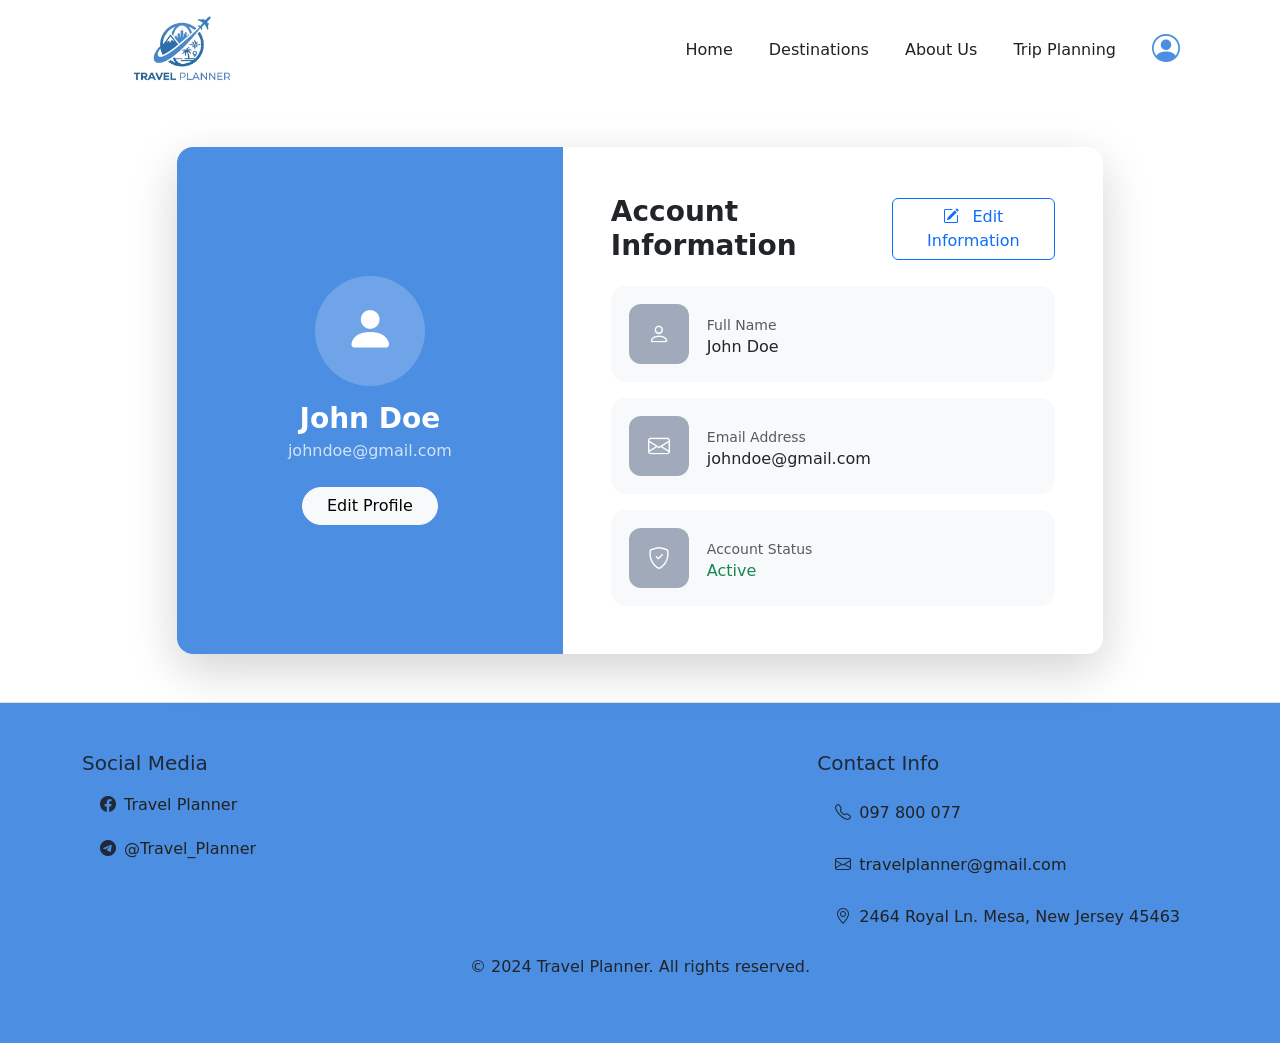
<file: account.html>
<!DOCTYPE html>
<html lang="en">
<head>
    <meta charset="UTF-8">
    <meta name="viewport" content="width=device-width, initial-scale=1.0">
    <title>Account</title>
    <link href="https://cdn.jsdelivr.net/npm/bootstrap@5.3.8/dist/css/bootstrap.min.css" rel="stylesheet"
        integrity="sha384-sRIl4kxILFvY47J16cr9ZwB07vP4J8+LH7qKQnuqkuIAvNWLzeN8tE5YBujZqJLB" crossorigin="anonymous">
    <script src="https://cdn.jsdelivr.net/npm/bootstrap@5.3.8/dist/js/bootstrap.bundle.min.js"
        integrity="sha384-FKyoEForCGlyvwx9Hj09JcYn3nv7wiPVlz7YYwJrWVcXK/BmnVDxM+D2scQbITxI"
        crossorigin="anonymous"></script>
    <link rel="stylesheet" href="https://cdn.jsdelivr.net/npm/bootstrap-icons@1.13.1/font/bootstrap-icons.min.css">
    <link rel="stylesheet" href="css/style.css">
    <link rel="stylesheet" href="css/destinations.css">
    <link rel="stylesheet" href="css/account.css">
</head>
<body>
    <div class="container">
        <nav class="navbar">
            <a class="navbar-brand" href="#">
                <img src="images/logo.png" alt="Logo" class="d-inline-block align-text-top logo">
            </a>

            <ul class="nav justify-content-end d-flex align-items-center">
                <li class="nav-item"><a class="nav-link text-color hover-color" href="index.html">Home</a></li>
                <li class="nav-item"><a class="nav-link text-color hover-color" href="destinations.html">Destinations</a></li>
                <li class="nav-item"><a class="nav-link text-color hover-color" href="about-us.html">About Us</a></li>
                <li class="nav-item"><a class="nav-link text-color hover-color" href="trip-planning.html">Trip Planning</a></li>
                <li class="nav-item"><a class="nav-link active" href="account.html"><b><i class="bi bi-person-circle fs-3"></i></b></a></li>
            </ul>
        </nav>
    </div>

    <div class="container py-5">
    <div class="row justify-content-center">
        <div class="col-lg-10">
            <div class="card border-0 shadow-lg rounded-4 overflow-hidden">
                <div class="row g-0">
                    <!-- Left -->
                    <div class="col-md-5 bg-color text-white d-flex flex-column justify-content-center align-items-center p-5">
                        <div class="profile-avatar mb-3">
                            <i class="bi bi-person-fill"></i>
                        </div>
                        <h3 class="fw-bold mb-1" id="name">John Doe</h3>
                        <p class="opacity-75 mb-4" id="email">johndoe@gmail.com</p>

                        <button class="btn btn-light rounded-pill px-4">
                            Edit Profile
                        </button>
                    </div>

                    <!-- Right -->
                    <div class="col-md-7 p-5">
                        <div class="d-flex justify-content-between align-items-center mb-4">
                            <h3 class="fw-bold mb-0">Account Information</h3>

                            <button class="btn btn-outline-primary" id="editBtn">
                                <i class="bi bi-pencil-square me-2"></i>
                                Edit Information
                            </button>
                        </div>
                        <div class="info-box mb-3">
                            <i class="bi bi-person"></i>
                            <div>
                                <small class="text-muted">Full Name</small>
                                <h6 class="mb-0" id="display-name">John Doe</h6>
                            </div>
                        </div>
                        <div class="info-box mb-3">
                            <i class="bi bi-envelope"></i>
                            <div>
                                <small class="text-muted">Email Address</small>
                                <h6 class="mb-0" id="display-email">johndoe@gmail.com</h6>
                            </div>
                        </div>
                        <div class="info-box">
                            <i class="bi bi-shield-check"></i>
                            <div>
                                <small class="text-muted">Account Status</small>
                                <h6 class="mb-0 text-success">Active</h6>
                            </div>
                        </div>
                    </div>                  
                </div>
            </div>
            <!-- Edit Information -->
            <div id="editForm" class="mt-4 edit-form">
                <h5 class="fw-bold mb-3">Edit Information</h5>

                <div class="mb-3">
                    <label class="form-label">Full Name</label>
                    <input type="text" class="form-control" id="editName">
                </div>

                <div class="mb-3">
                    <label class="form-label">Email Address</label>
                    <input type="email" class="form-control" id="editEmail">
                </div>

                <div class="d-flex gap-2">
                    <button class="btn bg-color" id="saveBtn">
                        Save Changes
                    </button>

                    <button class="btn btn-danger" id="cancelBtn">
                        Cancel
                    </button>
                </div>
            </div>
        </div>
    </div>
</div>

    <div class="footer mt-auto border-top mt-5 bg-color p-5">
        <div class="container">
            <div class="d-flex justify-content-between"> 
                <div class="d-flex flex-column">
                    <h5 class="text-color">Social Media</h5>
                    <a class="text-color nav-link hover-color" href="#"><i class="bi bi-facebook text-color pe-2"></i>Travel Planner</a>
                    <a class="text-color nav-link hover-color" href="#"><i class="bi bi-telegram text-color pe-2"></i>@Travel_Planner</a>
                </div>
                <div class="d-flex flex-column gap-2">
                    <h5 class="text-color">Contact Info</h5>
                    <a class="text-color nav-link hover-color" href="#"><i class="bi bi-telephone text-color pe-2"></i>097 800 077</a>
                    <a class="text-color nav-link hover-color" href="#"><i class="bi bi-envelope text-color pe-2"></i>travelplanner@gmail.com</a>
                    <a class="text-color nav-link hover-color" href="#"><i class="bi bi-geo-alt text-color pe-2"></i>2464 Royal Ln. Mesa, New Jersey 45463</a>
                </div>
            </div>
            <div class="text-center mt-3">
                <p>&copy; 2024 Travel Planner. All rights reserved.</p>
            </div>
        </div>
    </div>

    <script src="js/account.js"></script>
</body>
</html>
</file>
<file: css/style.css>
.logo{
    width: 200px;
    height: 70px;
    object-fit: cover;
}

.active {
    color: #4B8EE2;
}

.text-color {
    color: #1F2937;
}

.text-size {
    font-size: 20px;
}

.bg-color {
    background-color: #4B8EE2;
}

.hover-color:hover {
    color: #7ea5d5;
}

.btn-hover-color:hover {
    background-color: #4B8EE2;
}
.box{
    border-radius: 25px;
    border: 2px solid #fff;
}

.btn-outline {
    border-color: #4B8EE2;
    color: #4B8EE2;
}

/* White Container */

.nav-wrapper{
    background:#f6f0f0;
    border-radius:60px;
    padding:10px 20px;
    display:flex;
    align-items:center
}

/* Menu */

.navbar-collapse{
    display:flex;
    align-items:center;
}

.navbar-nav{
    gap:15px;
}

.nav-link{
    color:#222 !important;
    font-weight:500;
    transition:.3s;
    border-radius:30px;
    padding:10px 18px !important;
}

/* .nav-link:hover{
    color:#4B8EE2 !important;
    background:#EDF5FF;
} */

.nav-link.active{
    color:#4B8EE2 !important;
    font-weight:600;
}

/* Login Button */

.login-btn{
    background:#4B8EE2;
    color:#fff;
    border-radius:30px;
    padding:10px 24px;
}

.login-btn:hover{
    background:#3b78c6;
    color:#fff;
}


@media (max-width: 991.98px) {
    .navbar-collapse {
        display: none !important;
    }
}

@media (min-width: 992px) {
    .navbar-toggler {
        display: none;
    }
}

.offcanvas {
    width: 280px;
}
</file>
<file: css/destinations.css>
.image-size {
    width: 100%;
    height: 630px;
    object-fit: cover;
}

.btn:hover {
    border-color: #4B8EE2;
    background-color: #4B8EE2;
}

.card-image {
    width: 100%;
    height: 300px;
    object-fit: cover;
}

.text-clamp {
    display: -webkit-box;
    -webkit-line-clamp: 2;
    -webkit-box-orient: vertical;
    overflow: hidden;
}

.destination-section{
    padding:80px 0;
    background:#fff;
}

.section-tag{
    display:inline-block;
    padding:8px 18px;
    background:#eaf3ff;
    color:#4B8EE2;
    border-radius:30px;
    font-weight:600;
    margin-top:100px;
}

.destination-header h2{
    font-size:2.5rem;
    font-weight:700;
    color:#1f2937;
}

.destination-header p{
    max-width:650px;
    margin:auto;
    font-size:1rem;
}

.btn-filter{
    border:1px solid #dbe4f3;
    border-radius:30px;
    padding:10px 22px;
    font-weight:600;
    background:#fff;
    transition:.3s;
}

.btn-filter:hover{
    background:#4B8EE2;
    color:#fff;
    border-color:#4B8EE2;
}

.btn-filter.active{
    background:#4B8EE2;
    color:#fff;
    border-color:#4B8EE2;
}

@media (max-width:768px){

    .destination-header h2{
        font-size:2rem;
    }

    .btn-filter{
        width:100%;
    }

}
</file>
<file: css/account.css>
.profile-avatar{
    width:110px;
    height:110px;
    border-radius:50%;
    background:rgba(255,255,255,.2);
    display:flex;
    align-items:center;
    justify-content:center;
    font-size:50px;
}

.info-box{
    display:flex;
    align-items:center;
    gap:18px;
    padding:18px;
    border-radius:15px;
    background:#f8f9fa;
    transition:.3s;
}

.info-box i{
    width: 60px;
    height: 60px;
    display: flex;
    justify-content: center;
    align-items: center;
    border-radius: 12px; 
    background: #a0aaba;
    color: #fff;
    font-size: 22px;
    flex-shrink: 0;
}

.info-box:hover{
    transform:translateY(-3px);
    box-shadow:0 8px 20px rgba(0,0,0,.08);
}

.card{
    border-radius:25px;
}

.edit-form{
    display:flex;
    flex-direction:column;
    gap:15px;
    border-radius:15px;
    box-shadow:0 8px 20px rgba(0,0,0,.08);
    padding:20px;
    display:none;
}
</file>
